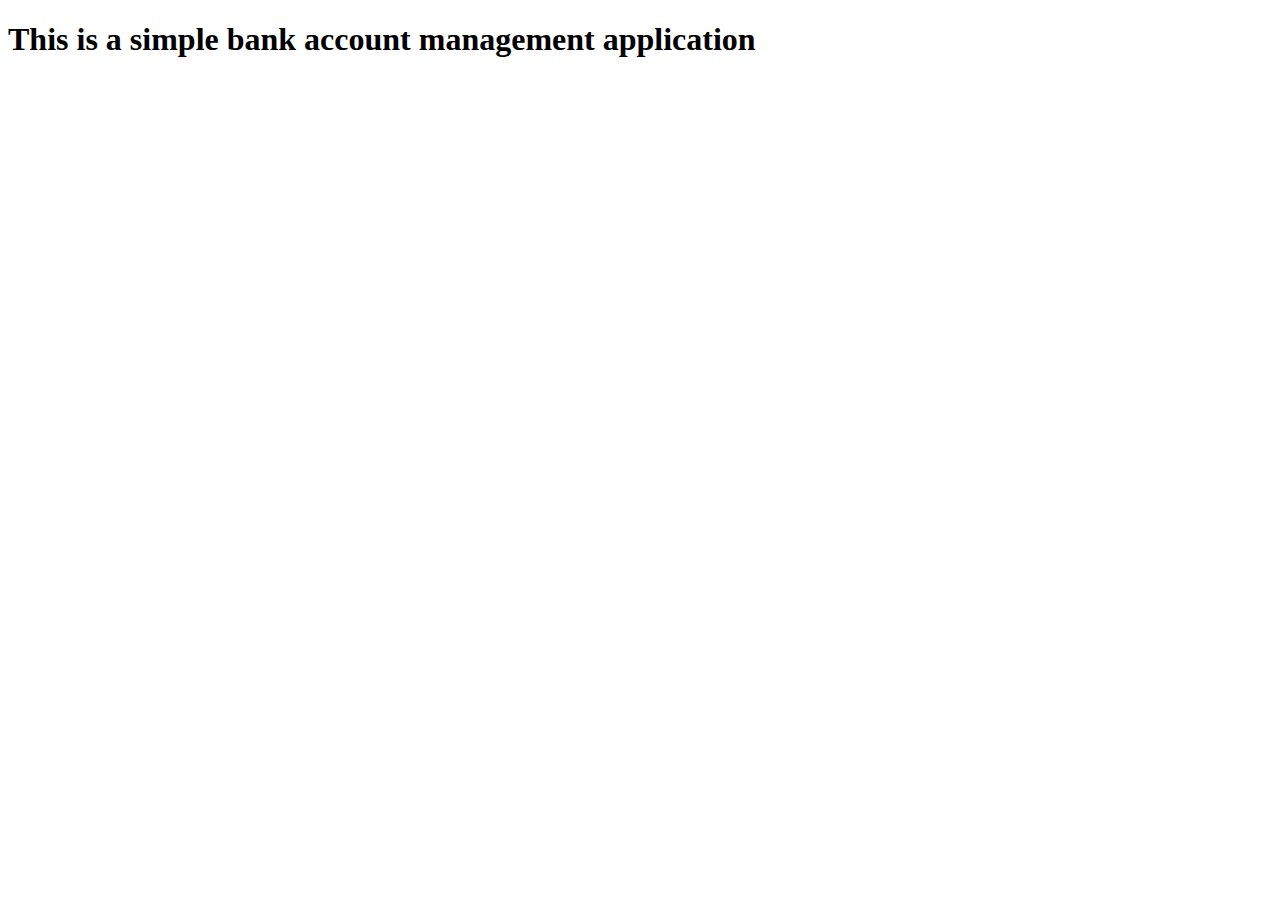
<file: bank_app/index.html>
<!DOCTYPE html>
<html lang="en">
  <head>
    <meta charset="UTF-8" />
    <meta name="viewport" content="width=device-width, initial-scale=1.0" />
    <title>Document</title>

    <script src="main.js"></script>
  </head>
  <body>
    <h1>This is a simple bank account management application</h1>
  </body>
</html>
</file>
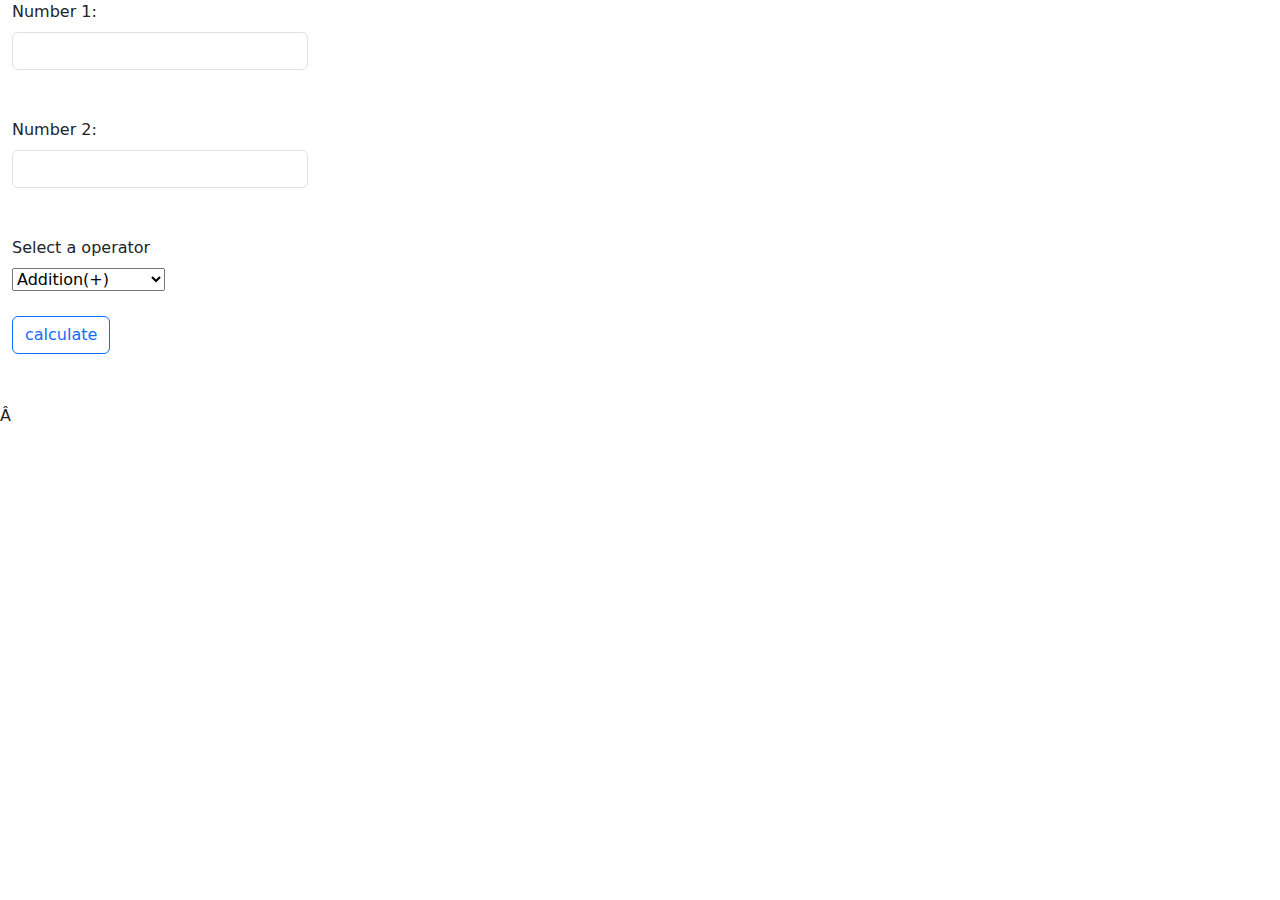
<file: calculator/index.html>
<!DOCTYPE html>

<html>
  <head>
    <title>javascript: calculate two numbers</title>
    <meta charset="windows-1252" />
    <meta name="viewport" content="width=device-width, initial-scale=1.0" />

    <link rel="stylesheet" href="cs/bootstrap.css" />
  </head>
  <body>
    <div class="container-fluid">
      <div class="row">
        <div class="col-md-3">
          <label class="form-label">Number 1:</label>
          <input class="form-control" id="n1" /><br /><br />

          <label class="form-label">Number 2:</label>
          <input class="form-control" id="n2" /><br /><br />

          <label class="form-label">Select a operator </label>
          <select id="operators">
            <option value="+">Addition(+)</option>
            <option value="-">Subtraction(-)</option>
            <option value="/">Division(/)</option>
            <option value="X">Multiplication(X)</option>
          </select>
          <br /><br />
          <button class="btn btn-outline-primary" onclick="calc();">
            calculate
          </button>
          <div class="alert" id="result"></div>
        </div>
      </div>
    </div>

    <script>
      function calc() {
        let n1 = parseFloat(document.getElementById("n1").value);
        var n2 = parseFloat(document.getElementById("n2").value);

        var oper = document.getElementById("operators").value;

        if (!n1 || !n2) {
          if (!n1) {
            document.getElementById("result").classList.add("alert-danger");
            document.getElementById("result").innerHTML = "n1 is required";
          } else if (!n2) {
            document.getElementById("result").classList.add("alert-danger");
            document.getElementById("result").innerHTML = "n2 is required";
          } else {
            document.getElementById("result").classList.add("alert-danger");
            document.getElementById("result").innerHTML =
              "Please enter a number";
          }
        } else if (oper === "+") {
          document.getElementById("result").classList.add("alert-primary");
          document.getElementById("result").innerHTML = n1 + n2;
        } else if (oper === "-") {
          document.getElementById("result").classList.add("alert-primary");
          document.getElementById("result").innerHTML = n1 - n2;
        } else if (oper === "/") {
          document.getElementById("result").classList.add("alert-primary");
          document.getElementById("result").innerHTML = n1 / n2;
        } else if (oper === "X") {
          document.getElementById("result").classList.add("alert-primary");
          document.getElementById("result").innerHTML = n1 * n2;
        }
      }
    </script>

     
  </body>
</html>
</file>
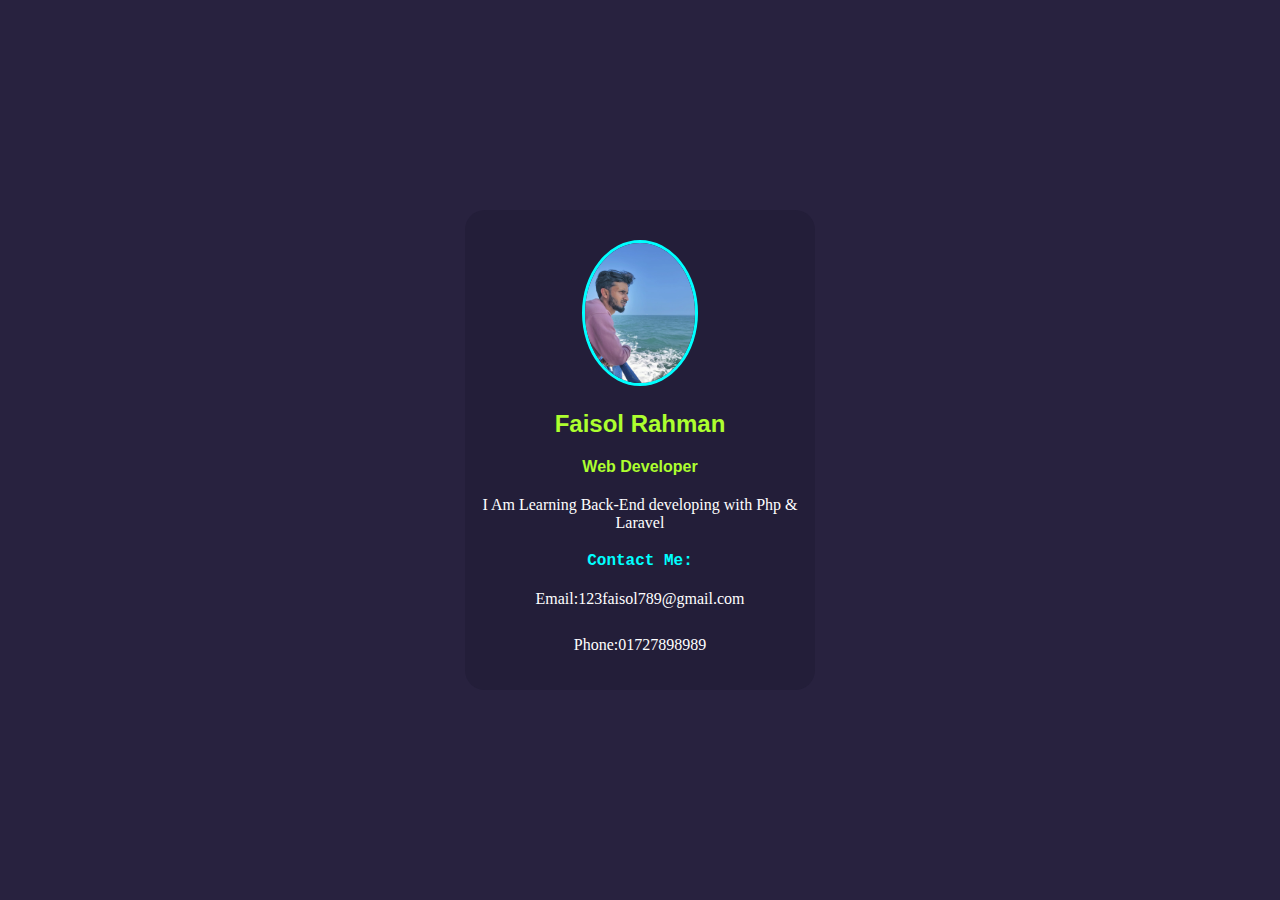
<file: profile_card/index.html>
<!DOCTYPE html>
<html lang="en">
  <head>
    <meta charset="UTF-8" />
    <meta name="viewport" content="width=device-width, initial-scale=1.0" />
    <title>Document</title>

    <link rel="stylesheet" type="text/css" href="./style.css" />
  </head>
  <body>
    <div class="div_c">
      <img class="img_c" src="./WhatsApp Image 2023-05-28 at 01.47.51.jpg" />

      <h2>Faisol Rahman</h2>
      <h4>Web Developer</h4>
      <p>I Am Learning Back-End developing with Php & Laravel</p>

      <h4 class="h5">Contact Me:</h4>

      <p class="p1">Email:123faisol789@gmail.com</p>
      <br />
      <p class="p2">Phone:01727898989</p>
    </div>
  </body>
</html>
</file>
<file: profile_card/style.css>
body {
  background-color: #28223f;
  font-family: sans-serif;

  display: flex;
  align-items: center;
  justify-content: center;
  flex-direction: initial;
  min-height: 100vh;
  margin: 0px;
}

.div_c {
  background-color: #231e39;
  border-radius: 20px;
  color: #b3b8cd;
  padding-top: 30px;
  position: relative;
  width: 350px;
  height: 450px;
  text-align: center;
}

.img_c {
  width: 110px;
  height: 140px;
  position: relative;
  border: 3px solid aqua;
  border-radius: 50%;
}
p {
  text-align: center;
  text-justify: auto;
  font-family: Cambria, Cochin, Georgia, Times, "Times New Roman", serif;

  margin: 5px;
  color: white;
}

h2,
h4 {
  font-family: Arial, Helvetica, sans-serif;
  margin: 20px;
  text-align: center;
  color: greenyellow;
}
.h5 {
  font-family: "Courier New", Courier, monospace;
  margin: 20px;
  text-align: center;
  color: aqua;
}

.p1,
.p2 {
  text-align: center;
  text-justify: auto;
  font-family: Cambria, Cochin, Georgia, Times, "Times New Roman", serif;

  margin: 5px;
  color: white;
}
</file>
